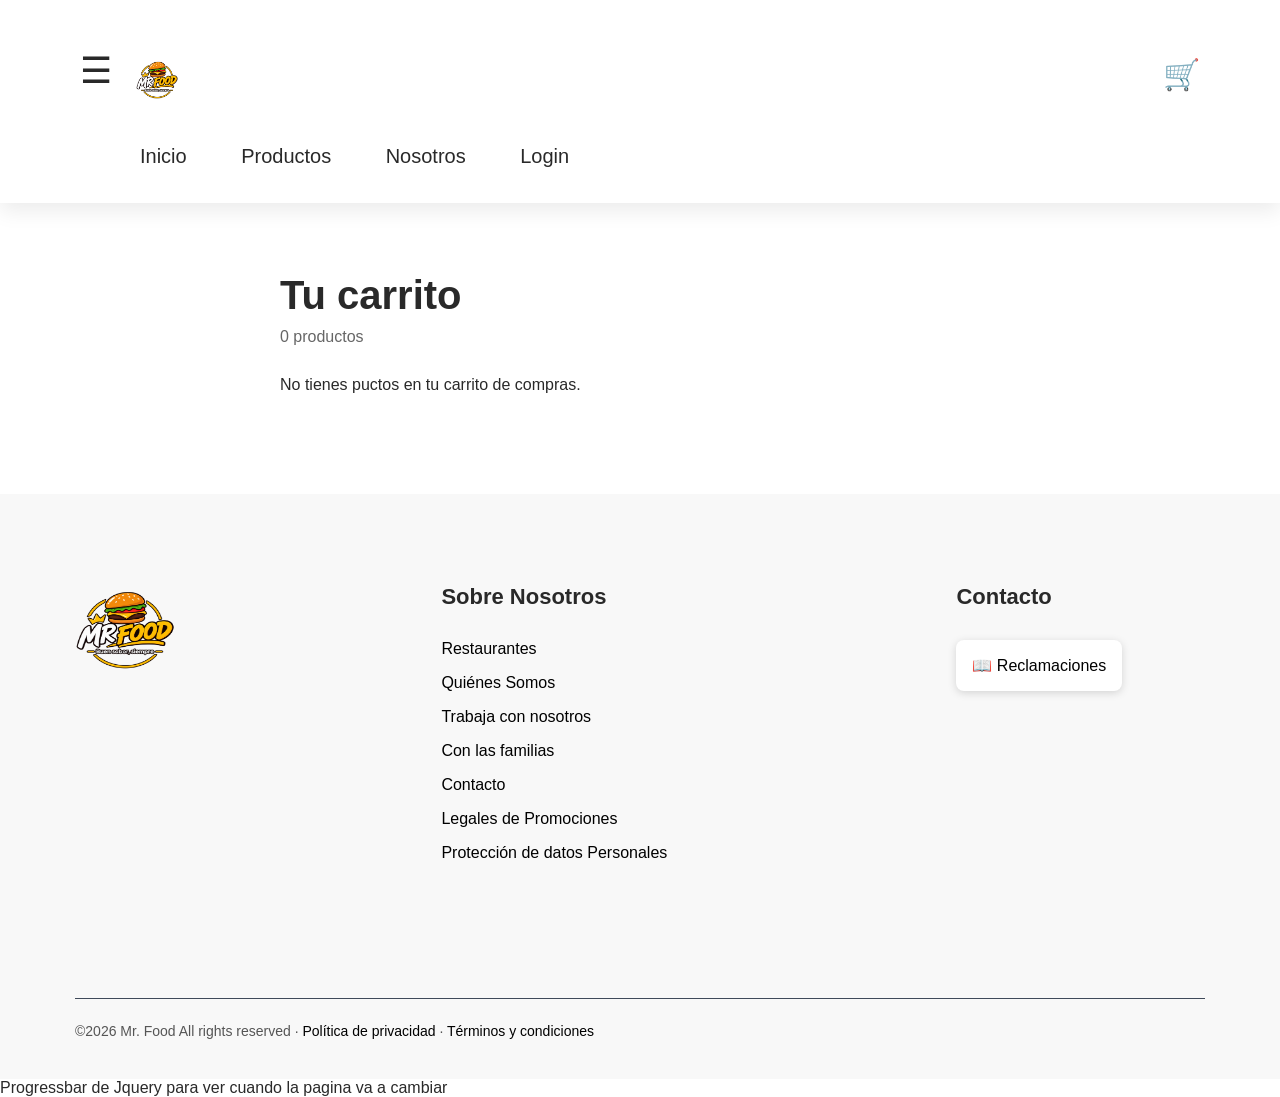
<file: html/carrito.html>
<!DOCTYPE html>
<html lang="es">
  <head>
    <meta charset="UTF-8" />
    <meta name="viewport" content="width=device-width, initial-scale=1" />
    <title>Tu carrito</title>
    <link rel="stylesheet" href="../css/carrito.css" />
    <link rel="stylesheet" href="../css/footer.css" />
  </head>
  <body>
    
    <header>
      <div class="fila-superior">
        <div>
          <span class="menu">☰</span>
          <a href="index.html"
            ><img src="../imgs/logo.png" class="logo" alt="Volver al inicio"
          /></a>
        </div>
        <div class="acciones">
          <a href="carrito.html" class="icono-carrito" aria-label="Ver carrito"
            >🛒</a
          >
        </div>
      </div>

      <nav>
        <a href="index.html">Inicio</a>
        <a href="productos.html">Productos</a>
        <a href="nosotros.html">Nosotros</a>
        <a href="login.html">Login</a>
      </nav>
    </header>

    
    
    <main id="main">
      
      <section class="lista" id="lista">
        
      </section>

      
      <aside class="resumen" id="resumen">
        
      </aside>
    </main>

    

    <footer>
      <div class="footer-columnas">
        <img src="../imgs/logo.png" class="logo-footer" alt="Logo" />

        <div class="columna">
          <h3>Sobre Nosotros</h3>
          <ul>
            <li><a href="#">Restaurantes</a></li>
            <li><a href="#">Quiénes Somos</a></li>
            <li><a href="#">Trabaja con nosotros</a></li>
            <li><a href="#">Con las familias</a></li>
            <li><a href="#">Contacto</a></li>
            <li><a href="#">Legales de Promociones</a></li>
            <li><a href="#">Protección de datos Personales</a></li>
          </ul>
        </div>

        <div class="columna">
          <h3>Contacto</h3>
          <a href="#" class="reclamaciones">📖 Reclamaciones</a>
        </div>
      </div>

      <p class="legal">
        ©2026 Mr. Food All rights reserved ·
        <a href="#">Política de privacidad</a> ·
        <a href="#">Términos y condiciones</a>
      </p>
    </footer>
    <script type="module" src="../js/carrito.js"></script>
    <script>
      $(function () {
        $("#progressbar").progressbar({
          value: 37,
        });
      });
    </script>
    <div id="progressbar"></div>
    <p>Progressbar de Jquery para ver cuando la pagina va a cambiar</p>
  </body>
</html>
</file>
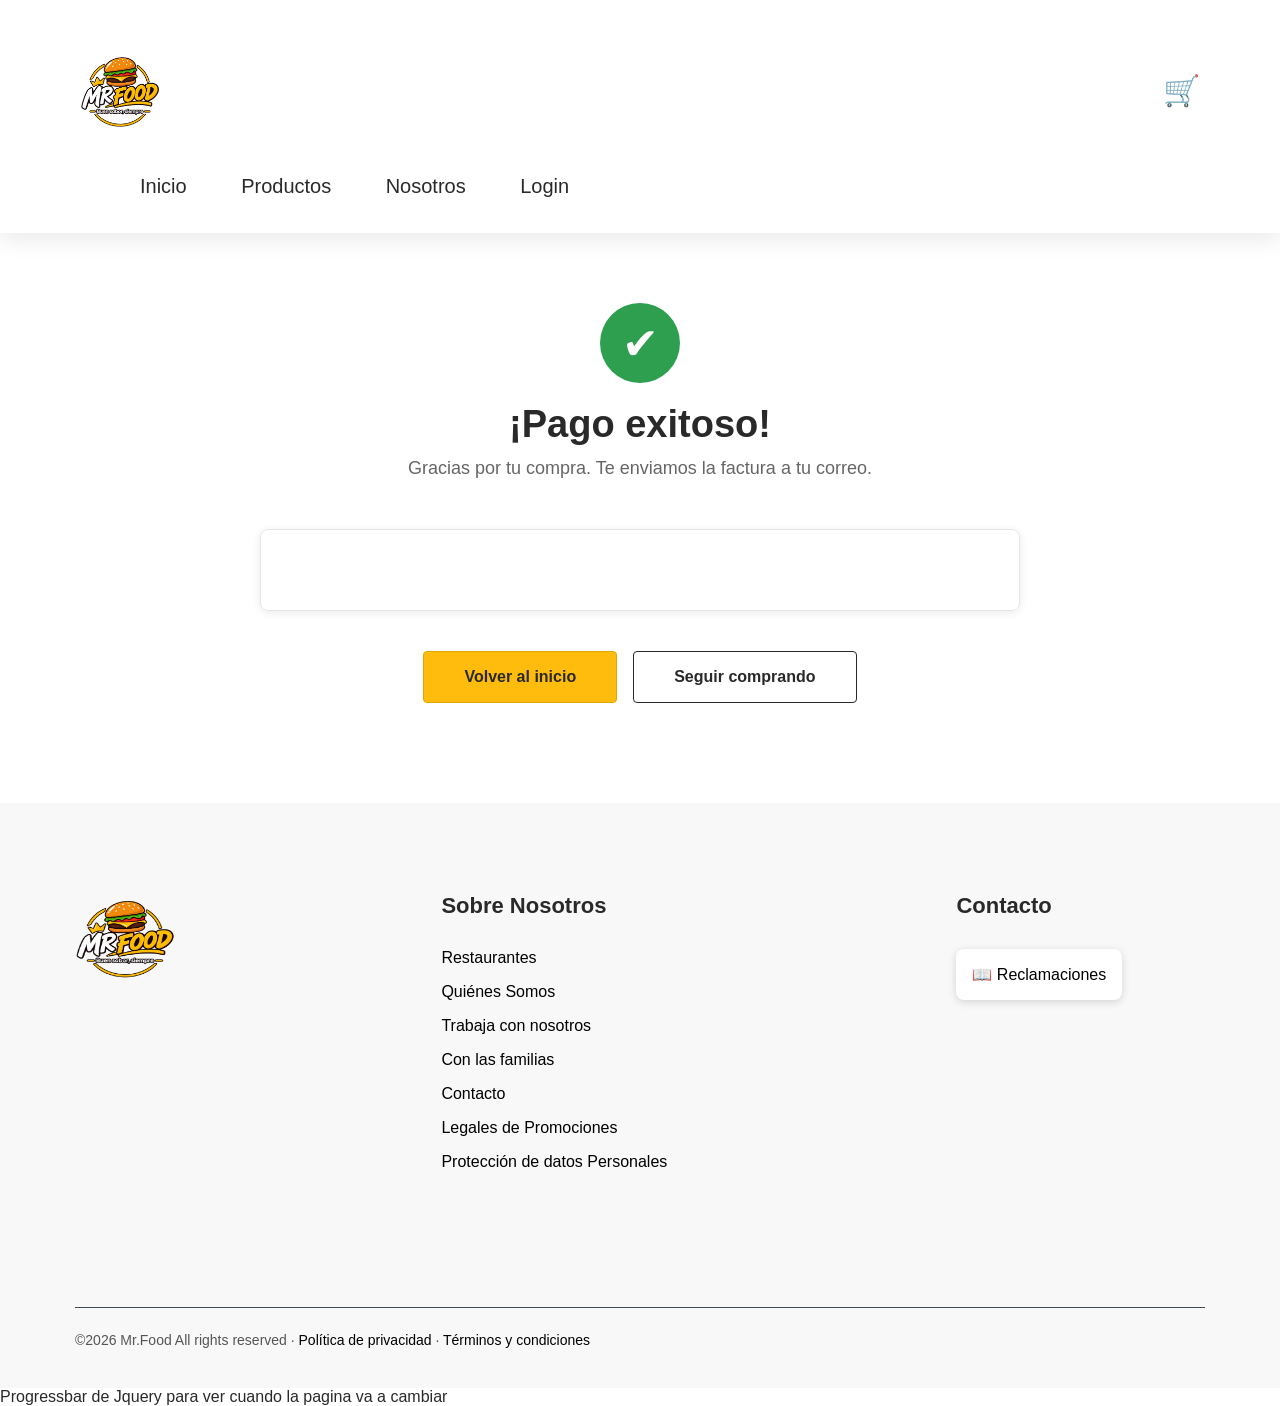
<file: html/factura.html>
<!DOCTYPE html>
<html lang="es">
  <head>
    <meta charset="UTF-8" />
    <meta name="viewport" content="width=device-width, initial-scale=1" />
    <title>Factura</title>
    <link rel="stylesheet" href="../css/factura.css" />
    <link rel="stylesheet" href="../css/footer.css" />
  </head>
  <body>
    
    <header>
      <div class="fila-superior">
        <div>
          <a href="index.html"
            ><img src="../imgs/logo.png" class="logo" alt="Volver al inicio"
          /></a>
        </div>
        <div class="acciones">
          <a href="carrito.html" class="icono-carrito" aria-label="Ver carrito"
            >🛒</a
          >
        </div>
      </div>

      <nav>
        <a href="index.html">Inicio</a>
        <a href="productos.html">Productos</a>
        <a href="nosotros.html">Nosotros</a>
        <a href="login.html">Login</a>
      </nav>
    </header>

    
    <main>
      
      <div class="exito">
        <div class="exito-icono">✔</div>
        <h1>¡Pago exitoso!</h1>
        <p>Gracias por tu compra. Te enviamos la factura a tu correo.</p>
      </div>

      
      <section class="factura" id="factura"></section>

      
      <div class="botones">
        <a href="index.html" class="boton-amarillo">Volver al inicio</a>
        <a href="productos.html" class="boton-borde">Seguir comprando</a>
      </div>
    </main>

    

    <footer>
      <div class="footer-columnas">
        <img src="../imgs/logo.png" class="logo-footer" alt="Logo" />

        <div class="columna">
          <h3>Sobre Nosotros</h3>
          <ul>
            <li><a href="#">Restaurantes</a></li>
            <li><a href="#">Quiénes Somos</a></li>
            <li><a href="#">Trabaja con nosotros</a></li>
            <li><a href="#">Con las familias</a></li>
            <li><a href="#">Contacto</a></li>
            <li><a href="#">Legales de Promociones</a></li>
            <li><a href="#">Protección de datos Personales</a></li>
          </ul>
        </div>

        <div class="columna">
          <h3>Contacto</h3>
          <a href="#" class="reclamaciones">📖 Reclamaciones</a>
        </div>
      </div>

      <p class="legal">
        ©2026 Mr.Food All rights reserved ·
        <a href="#">Política de privacidad</a> ·
        <a href="#">Términos y condiciones</a>
      </p>
    </footer>

    <script type="module" src="../js/factura.js"></script>
    <script>
      $(function () {
        $("#progressbar").progressbar({
          value: 37,
        });
      });
    </script>
    <div id="progressbar"></div>
    <p>Progressbar de Jquery para ver cuando la pagina va a cambiar</p>
  </body>
</html>
</file>
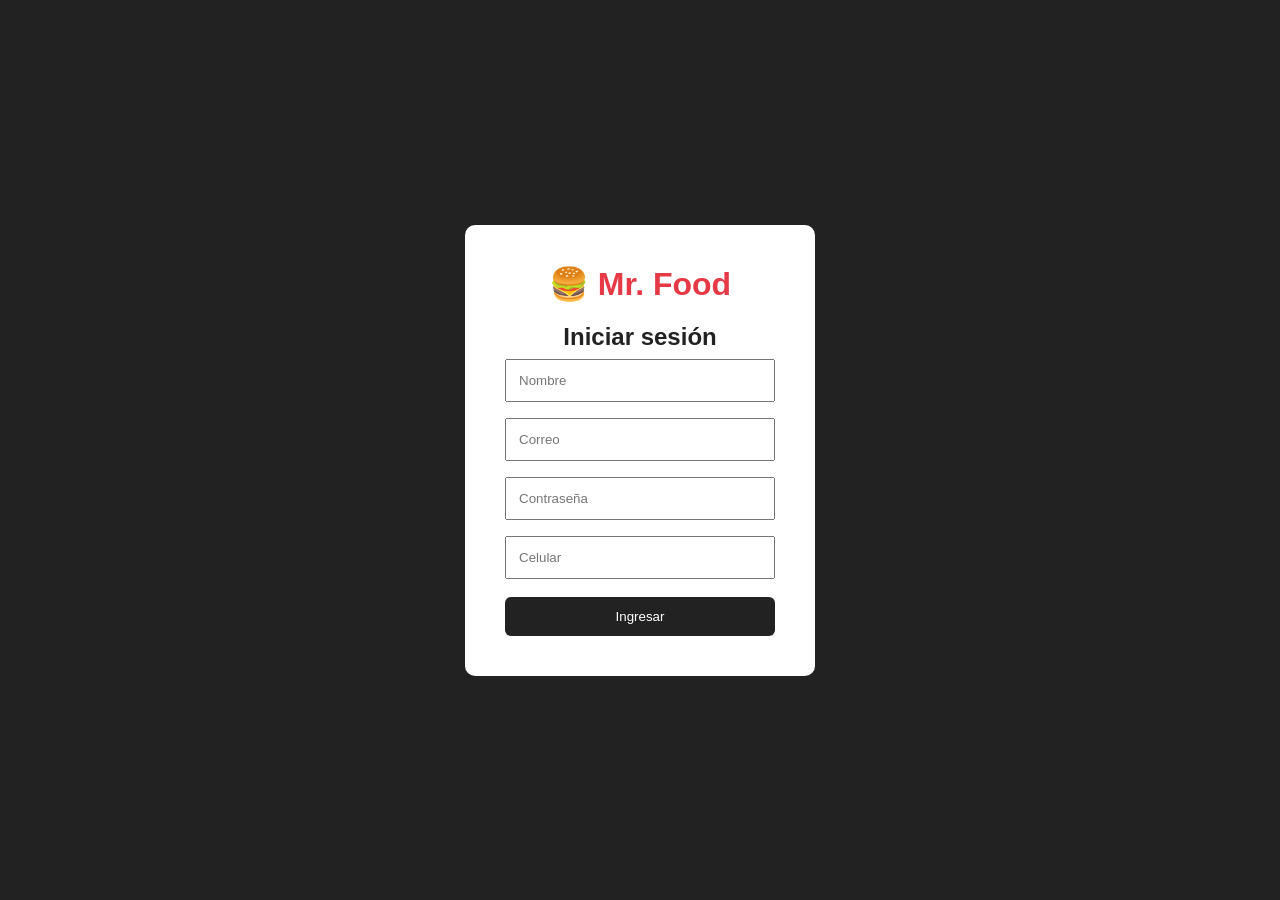
<file: html/login.html>
<!DOCTYPE html>
<html lang="es">

<head>
    <meta charset="UTF-8">
    <meta name="viewport" content="width=device-width, initial-scale=1.0">

    <title>FastFood - Iniciar sesión</title>

    <link rel="stylesheet" href="../css/estilos.css">
</head>

<body class="login-body">

    <div class="login-box">

        <h1>🍔 Mr. Food</h1>

        <h2>Iniciar sesión</h2>

        <form id="loginForm">

            <input
                type="text"
                id="nombre"
                placeholder="Nombre"
                required
            >

            <input
                type="email"
                id="correo"
                placeholder="Correo"
                required
            >

            <input
                type="password"
                id="password"
                placeholder="Contraseña"
                required
            >

            <input
                type="tel"
                id="celular"
                placeholder="Celular"
                required
            >

            <button type="submit">
                Ingresar
            </button>

        </form>

        <p id="mensaje"></p>

    </div>

    <script type="module" src="../js/login.js"></script>

</body>
</html>
</file>
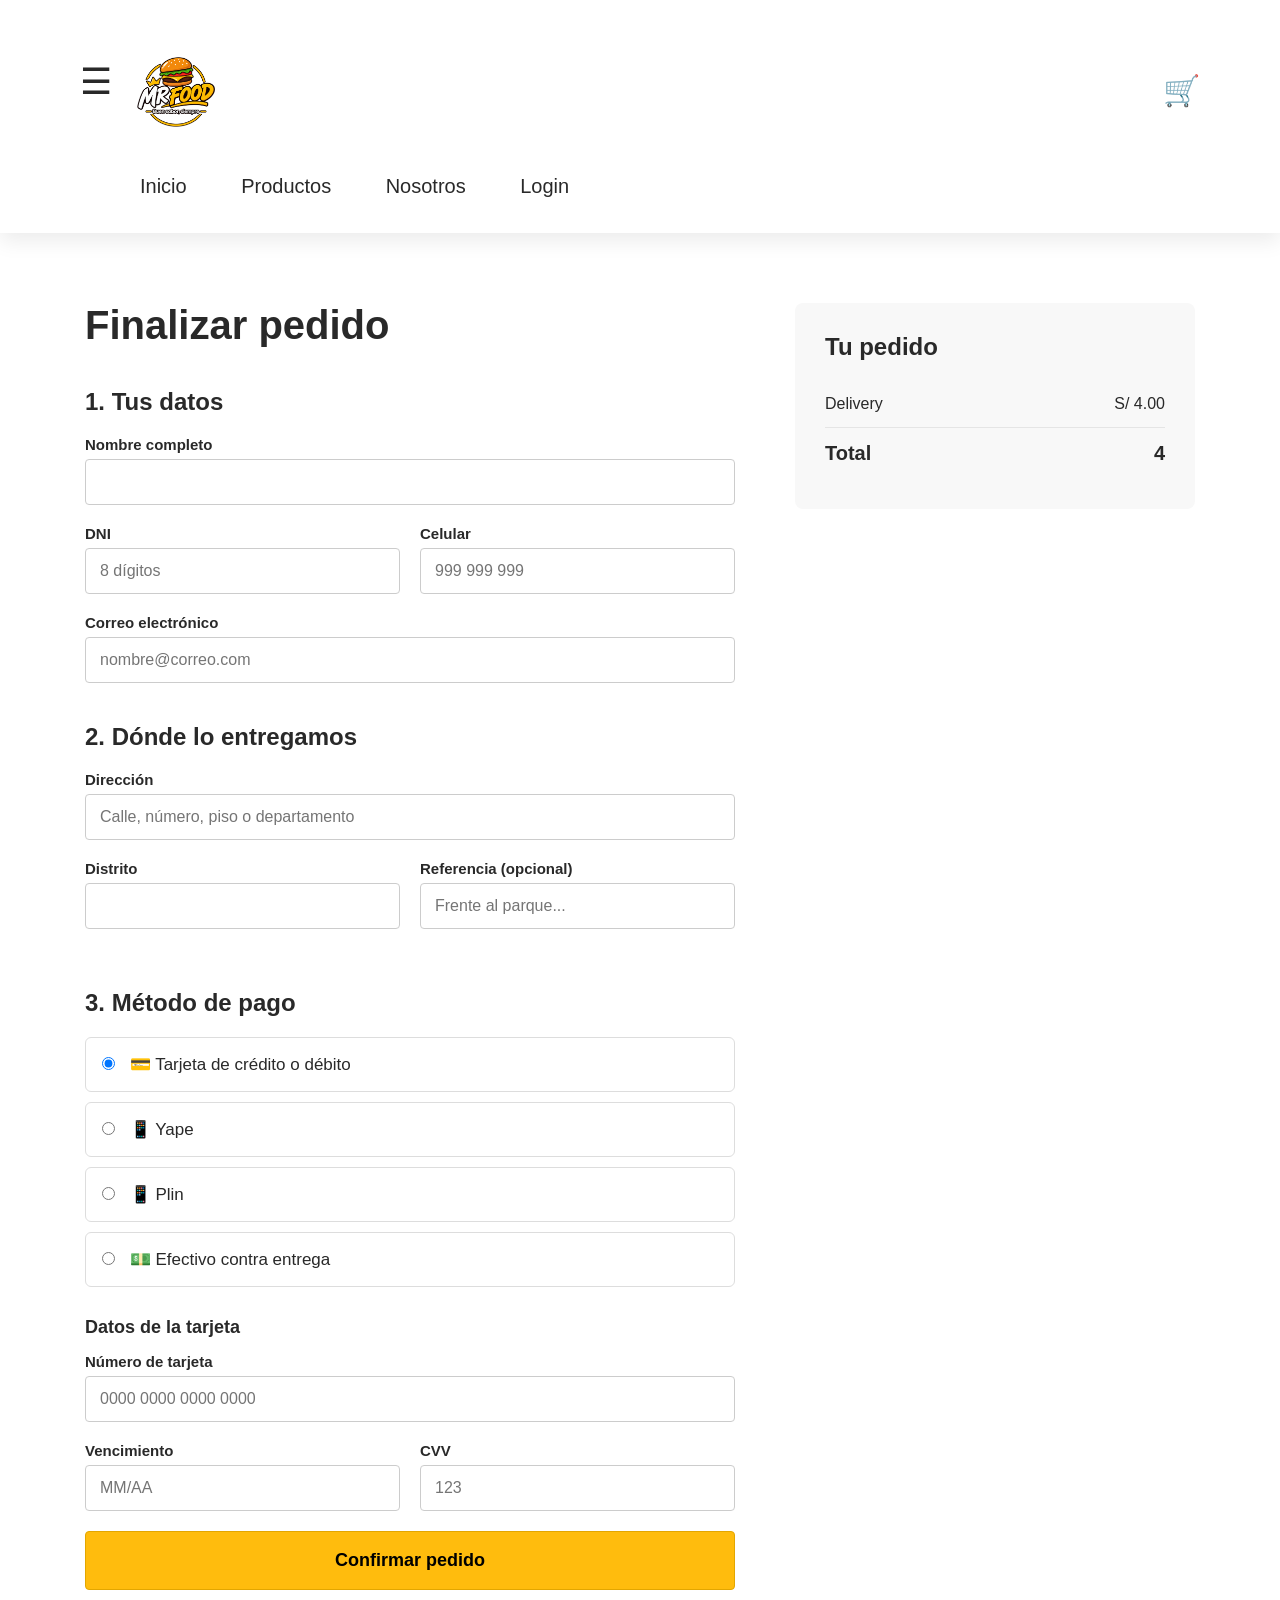
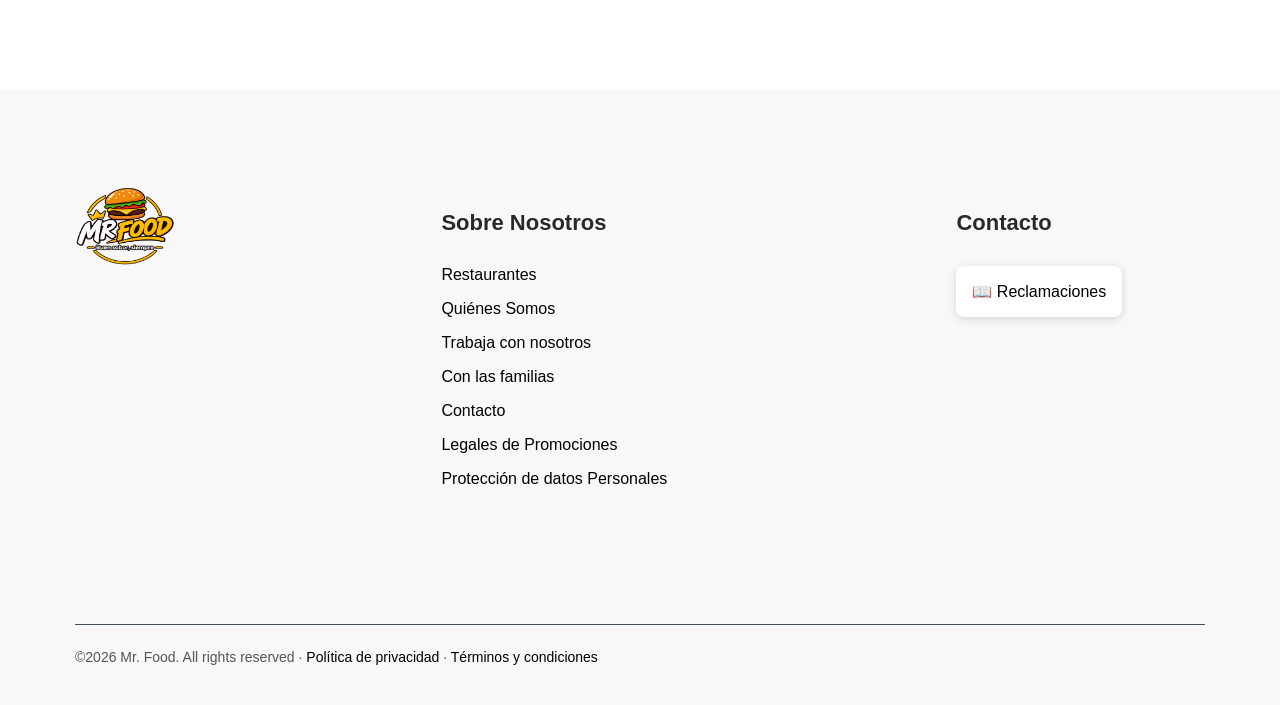
<file: html/pago.html>
<!DOCTYPE html>
<html lang="es">
  <head>
    <meta charset="UTF-8" />
    <meta name="viewport" content="width=device-width, initial-scale=1" />
    <title>Pago</title>
    <link rel="stylesheet" href="../css/pago.css" />
    <link rel="stylesheet" href="../css/footer.css" />
  </head>
  <body>
    <header>
      <div class="fila-superior">
        <div>
          <span class="menu">☰</span>
          <a href="index.html"
            ><img src="../imgs/logo.png" class="logo" alt="Volver al inicio"
          /></a>
        </div>
        <div class="acciones">
          <a href="carrito.html" class="icono-carrito" aria-label="Ver carrito"
            >🛒</a
          >
        </div>
      </div>

      <nav>
        <a href="index.html">Inicio</a>
        <a href="productos.html">Productos</a>
        <a href="nosotros.html">Nosotros</a>
        <a href="login.html">Login</a>
      </nav>
    </header>

    <main>
      <form class="formulario" action="#" method="post" id="formulario">
        <h1>Finalizar pedido</h1>

        <h2>1. Tus datos</h2>

        <div class="campo">
          <label for="nombre">Nombre completo</label>
          <input type="text" id="nombre" name="nombre" required />
        </div>

        <div class="fila">
          <div class="campo">
            <label for="dni">DNI</label>
            <input
              type="text"
              id="dni"
              name="dni"
              maxlength="8"
              pattern="[0-9]{8}"
              inputmode="numeric"
              placeholder="8 dígitos"
              required
            />
          </div>
          <div class="campo">
            <label for="celular">Celular</label>
            <input
              type="tel"
              id="celular"
              name="celular"
              placeholder="999 999 999"
              required
            />
          </div>
        </div>

        <div class="campo">
          <label for="correo">Correo electrónico</label>
          <input
            type="email"
            id="correo"
            name="correo"
            placeholder="nombre@correo.com"
            required
          />
        </div>

        <h2>2. Dónde lo entregamos</h2>

        <div class="campo">
          <label for="direccion">Dirección</label>
          <input
            type="text"
            id="direccion"
            name="direccion"
            placeholder="Calle, número, piso o departamento"
            required
          />
        </div>

        <div class="fila">
          <div class="campo">
            <label for="distrito">Distrito</label>
            <input type="text" id="distrito" name="distrito" required />
          </div>
          <div class="campo">
            <label for="referencia">Referencia (opcional)</label>
            <input
              type="text"
              id="referencia"
              name="referencia"
              placeholder="Frente al parque..."
            />
          </div>
        </div>

        <h2>3. Método de pago</h2>

        <label class="metodo">
          <input
            type="radio"
            name="pago"
            id="radio-tarjeta"
            value="tarjeta"
            checked
          />
          💳 Tarjeta de crédito o débito
        </label>
        <label class="metodo">
          <input type="radio" name="pago" id="radio-yape" value="yape" /> 📱
          Yape
        </label>
        <label class="metodo">
          <input type="radio" name="pago" id="radio-plin" value="plin" /> 📱
          Plin
        </label>
        <label class="metodo">
          <input
            type="radio"
            name="pago"
            id="radio-efectivo"
            value="efectivo"
          />
          💵 Efectivo contra entrega
        </label>

        <div id="pago-tarjeta" class="metodo-detalle">
          <h3>Datos de la tarjeta</h3>

          <div class="campo">
            <label for="tarjeta">Número de tarjeta</label>
            <input
              type="text"
              id="tarjeta"
              inputmode="numeric"
              maxlength="19"
              placeholder="0000 0000 0000 0000"
            />
          </div>

          <div class="fila">
            <div class="campo">
              <label for="vence">Vencimiento</label>
              <input type="text" id="vence" maxlength="5" placeholder="MM/AA" />
            </div>
            <div class="campo">
              <label for="cvv">CVV</label>
              <input
                type="text"
                id="cvv"
                inputmode="numeric"
                maxlength="4"
                placeholder="123"
              />
            </div>
          </div>
        </div>

        <div id="pago-billetera" class="metodo-detalle" hidden>
          <h3>Paga con Yape o Plin</h3>
          <div class="campo">
            <label for="celular-billetera">Número de celular</label>
            <input
              type="tel"
              id="celular-billetera"
              placeholder="999 999 999"
            />
          </div>
          <div class="campo">
            <label for="celular-codigo">Codigo de aprobacion</label>
            <input
              type="text"
              id="celular-codigo"
              placeholder="123456"
              minlength="6"
              maxlength="6"
              pattern="[0-9]{6}"
              required
            />
          </div>
          <p class="aviso">
            Al confirmar, te llegará la solicitud de pago a tu app.
          </p>
        </div>

        <button type="submit" class="boton-confirmar">Confirmar pedido</button>
      </form>

      <aside class="resumen" id="resumen"></aside>
    </main>

    <footer>
      <div class="footer-columnas">
        <img src="../imgs/logo.png" class="logo-footer" alt="Logo" />

        <div class="columna">
          <h3>Sobre Nosotros</h3>
          <ul>
            <li><a href="#">Restaurantes</a></li>
            <li><a href="#">Quiénes Somos</a></li>
            <li><a href="#">Trabaja con nosotros</a></li>
            <li><a href="#">Con las familias</a></li>
            <li><a href="#">Contacto</a></li>
            <li><a href="#">Legales de Promociones</a></li>
            <li><a href="#">Protección de datos Personales</a></li>
          </ul>
        </div>

        <div class="columna">
          <h3>Contacto</h3>
          <a href="#" class="reclamaciones">📖 Reclamaciones</a>
        </div>
      </div>

      <p class="legal">
        ©2026 Mr. Food. All rights reserved ·
        <a href="#">Política de privacidad</a> ·
        <a href="#">Términos y condiciones</a>
      </p>
    </footer>

    <script type="module" src="../js/form.js"></script>
  </body>
</html>
</file>
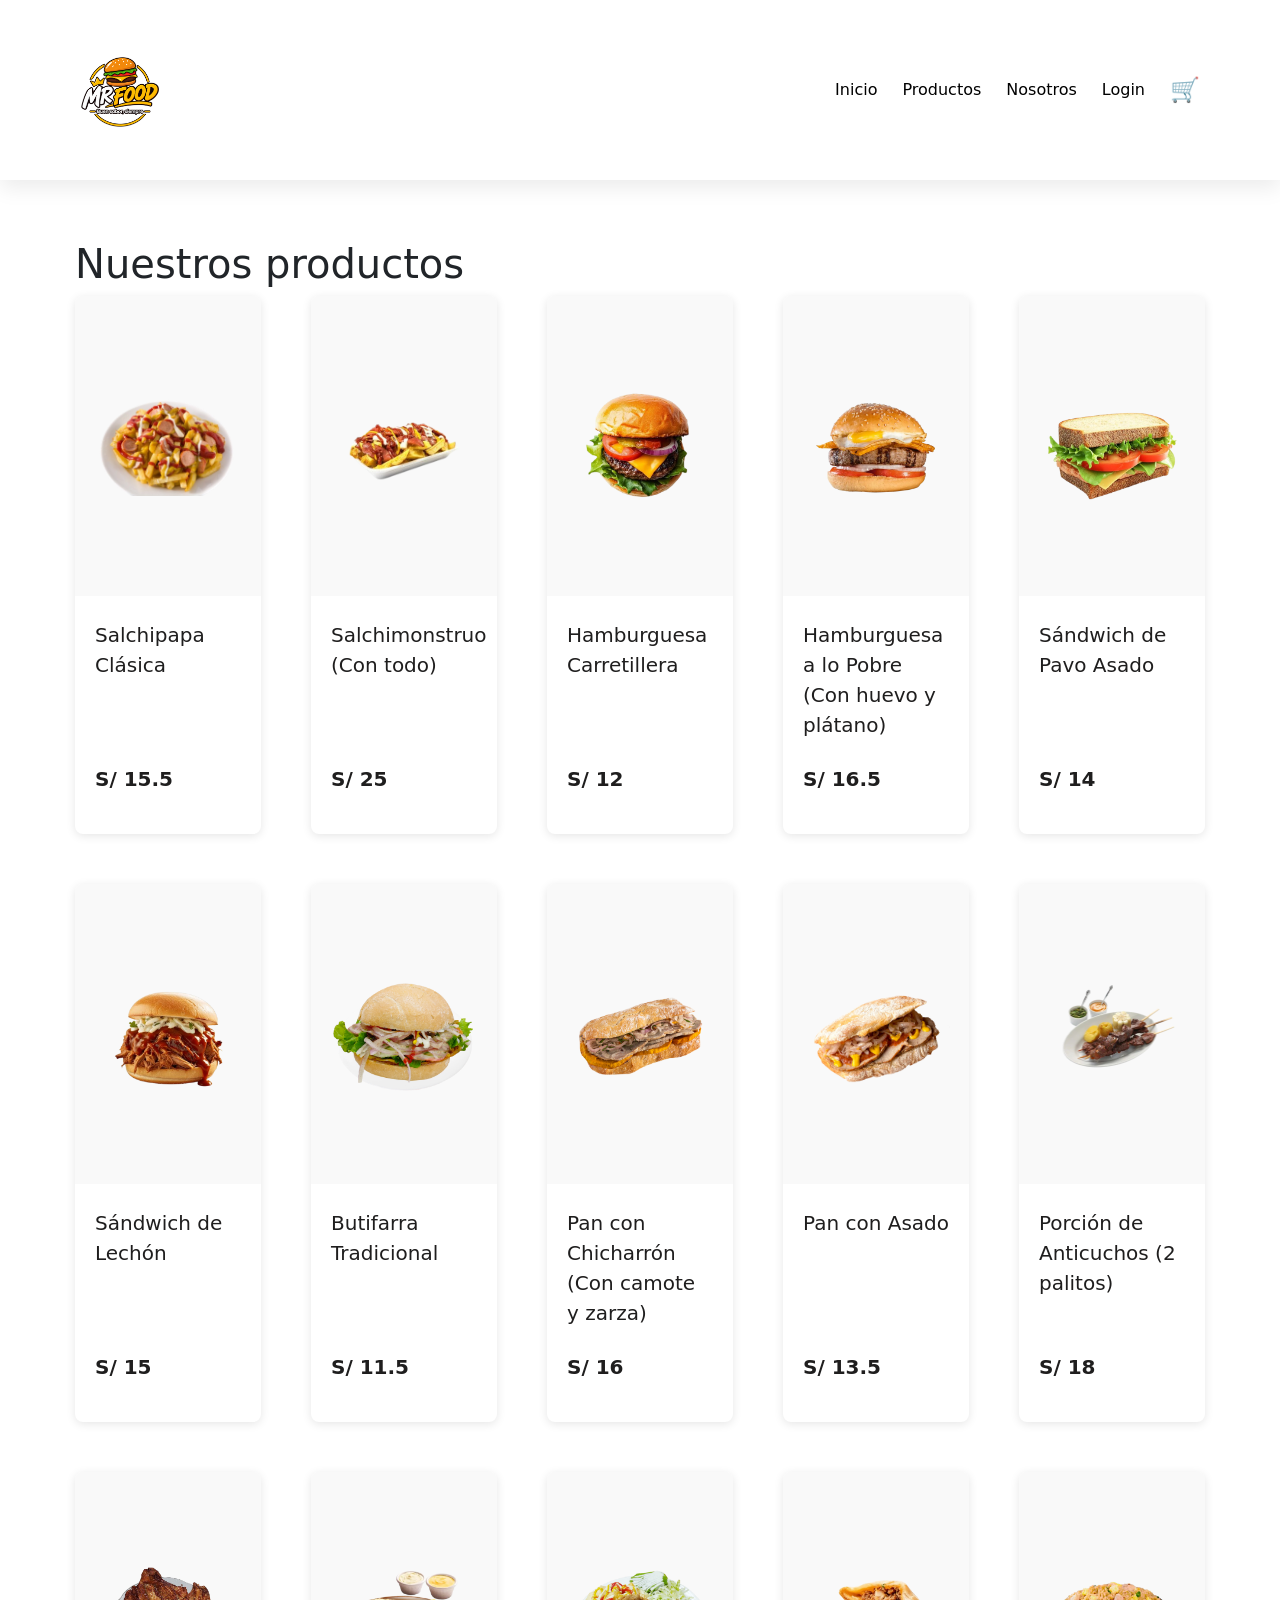
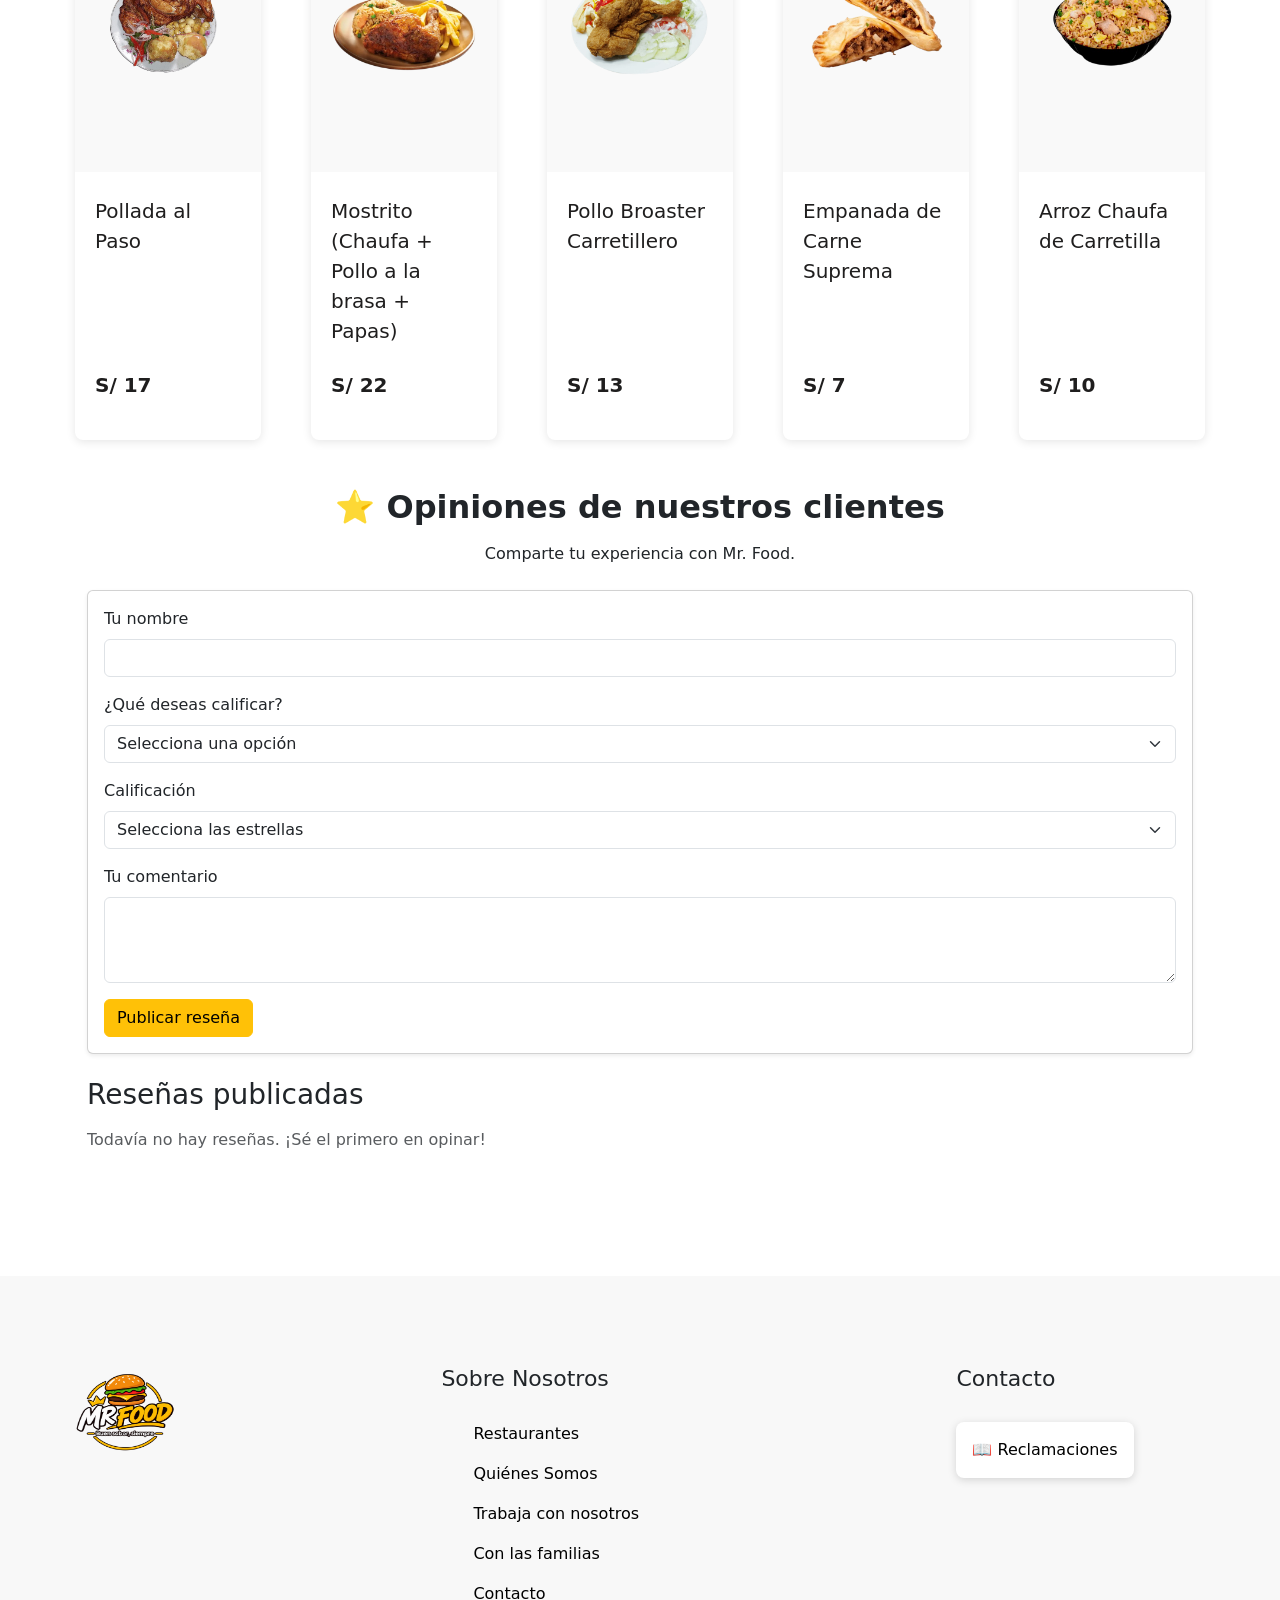
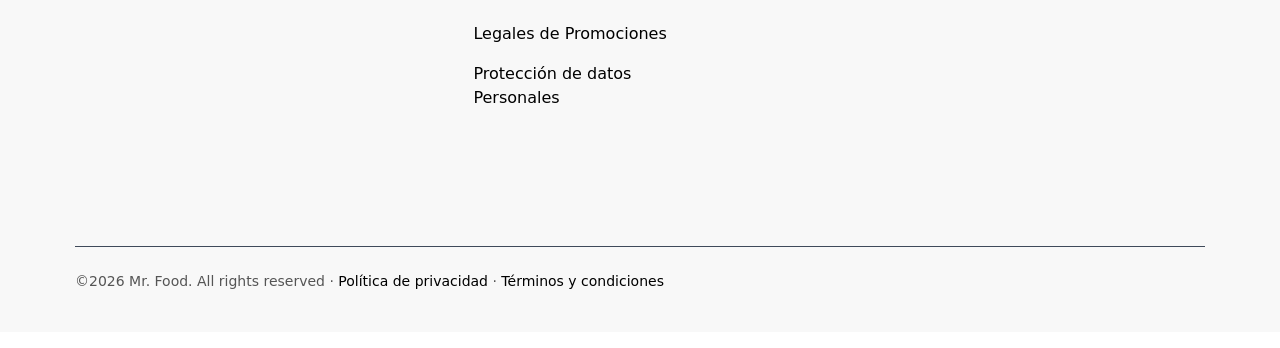
<file: html/productos.html>
<!DOCTYPE html>
<html lang="es">
  <head>
    <meta charset="UTF-8" />
    <meta name="viewport" content="width=device-width, initial-scale=1" />
    <title>Nuestros productos</title>
    <link rel="stylesheet" href="../css/menu.css" />
    <link rel="stylesheet" href="../css/footer.css" />
    <link
      href="https://cdn.jsdelivr.net/npm/bootstrap@5.3.3/dist/css/bootstrap.min.css"
      rel="stylesheet"
    />
  </head>
  <body>
    <header>
      <div class="fila-superior">
        <div>
          <img src="../imgs/logo.png" class="logo" alt="Logo" />
        </div>
      </div>

      <nav>
        <a href="index.html">Inicio</a>
        <a href="productos.html">Productos</a>
        <a href="nosotros.html">Nosotros</a>
        <a href="login.html">Login</a>
        <a href="carrito.html" class="icono-carrito" aria-label="Ver carrito"
          >🛒</a
        >
      </nav>
    </header>

    <main>
      <h1>Nuestros productos</h1>

      <div class="productos" id="productosTodos"></div>

      <section id="resenas" class="container py-5">
        <h2 class="text-center fw-bold mb-3">
          ⭐ Opiniones de nuestros clientes
        </h2>

        <p class="text-center mb-4">Comparte tu experiencia con Mr. Food.</p>

        <div class="card shadow-sm mb-4">
          <div class="card-body">
            <form id="formResena">
              <div class="mb-3">
                <label for="nombreResena" class="form-label"> Tu nombre </label>
                <input
                  type="text"
                  id="nombreResena"
                  class="form-control"
                  maxlength="60"
                  required
                />
              </div>

              <div class="mb-3">
                <label for="productoResena" class="form-label">
                  ¿Qué deseas calificar?
                </label>
                <select id="productoResena" class="form-select" required>
                  <option value="">Selecciona una opción</option>
                  <option value="Experiencia general">
                    Experiencia general
                  </option>
                  <option value="Hamburguesas">Hamburguesas</option>
                  <option value="Pollo">Pollo</option>
                  <option value="Salchipapas">Salchipapas</option>
                  <option value="Bebidas">Bebidas</option>
                </select>
              </div>

              <div class="mb-3">
                <label for="calificacionResena" class="form-label">
                  Calificación
                </label>
                <select id="calificacionResena" class="form-select" required>
                  <option value="">Selecciona las estrellas</option>
                  <option value="5">★★★★★ - Excelente</option>
                  <option value="4">★★★★ - Muy bueno</option>
                  <option value="3">★★★ - Bueno</option>
                  <option value="2">★★ - Regular</option>
                  <option value="1">★ - Malo</option>
                </select>
              </div>

              <div class="mb-3">
                <label for="comentarioResena" class="form-label">
                  Tu comentario
                </label>
                <textarea
                  id="comentarioResena"
                  class="form-control"
                  rows="3"
                  maxlength="500"
                  required
                ></textarea>
              </div>

              <button type="submit" class="btn btn-warning">
                Publicar reseña
              </button>
            </form>
          </div>
        </div>

        <h3 class="mb-3">Reseñas publicadas</h3>
        <div id="listaResenas"></div>
      </section>
    </main>

    <footer>
      <div class="footer-columnas">
        <img src="../imgs/logo.png" class="logo-footer" alt="Logo" />

        <div class="columna">
          <h3>Sobre Nosotros</h3>
          <ul>
            <li><a href="#">Restaurantes</a></li>
            <li><a href="#">Quiénes Somos</a></li>
            <li><a href="#">Trabaja con nosotros</a></li>
            <li><a href="#">Con las familias</a></li>
            <li><a href="#">Contacto</a></li>
            <li><a href="#">Legales de Promociones</a></li>
            <li><a href="#">Protección de datos Personales</a></li>
          </ul>
        </div>

        <div class="columna">
          <h3>Contacto</h3>
          <a href="#" class="reclamaciones">📖 Reclamaciones</a>
        </div>
      </div>

      <p class="legal">
        ©2026 Mr. Food. All rights reserved ·
        <a href="#">Política de privacidad</a> ·
        <a href="#">Términos y condiciones</a>
      </p>
    </footer>
    <script type="module" src="../js/loadProducts.js"></script>

    <script src="https://code.jquery.com/jquery-3.7.1.min.js"></script>

    <script src="https://cdn.jsdelivr.net/npm/bootstrap@5.3.3/dist/js/bootstrap.bundle.min.js"></script>

    <script src="../js/resenas.js"></script>

    <script type="module" src="../js/loadProducts.js"></script>

    <script src="https://code.jquery.com/jquery-3.7.1.min.js"></script>
    <script src="https://cdn.jsdelivr.net/npm/bootstrap@5.3.3/dist/js/bootstrap.bundle.min.js"></script>
  </body>
</html>
</file>
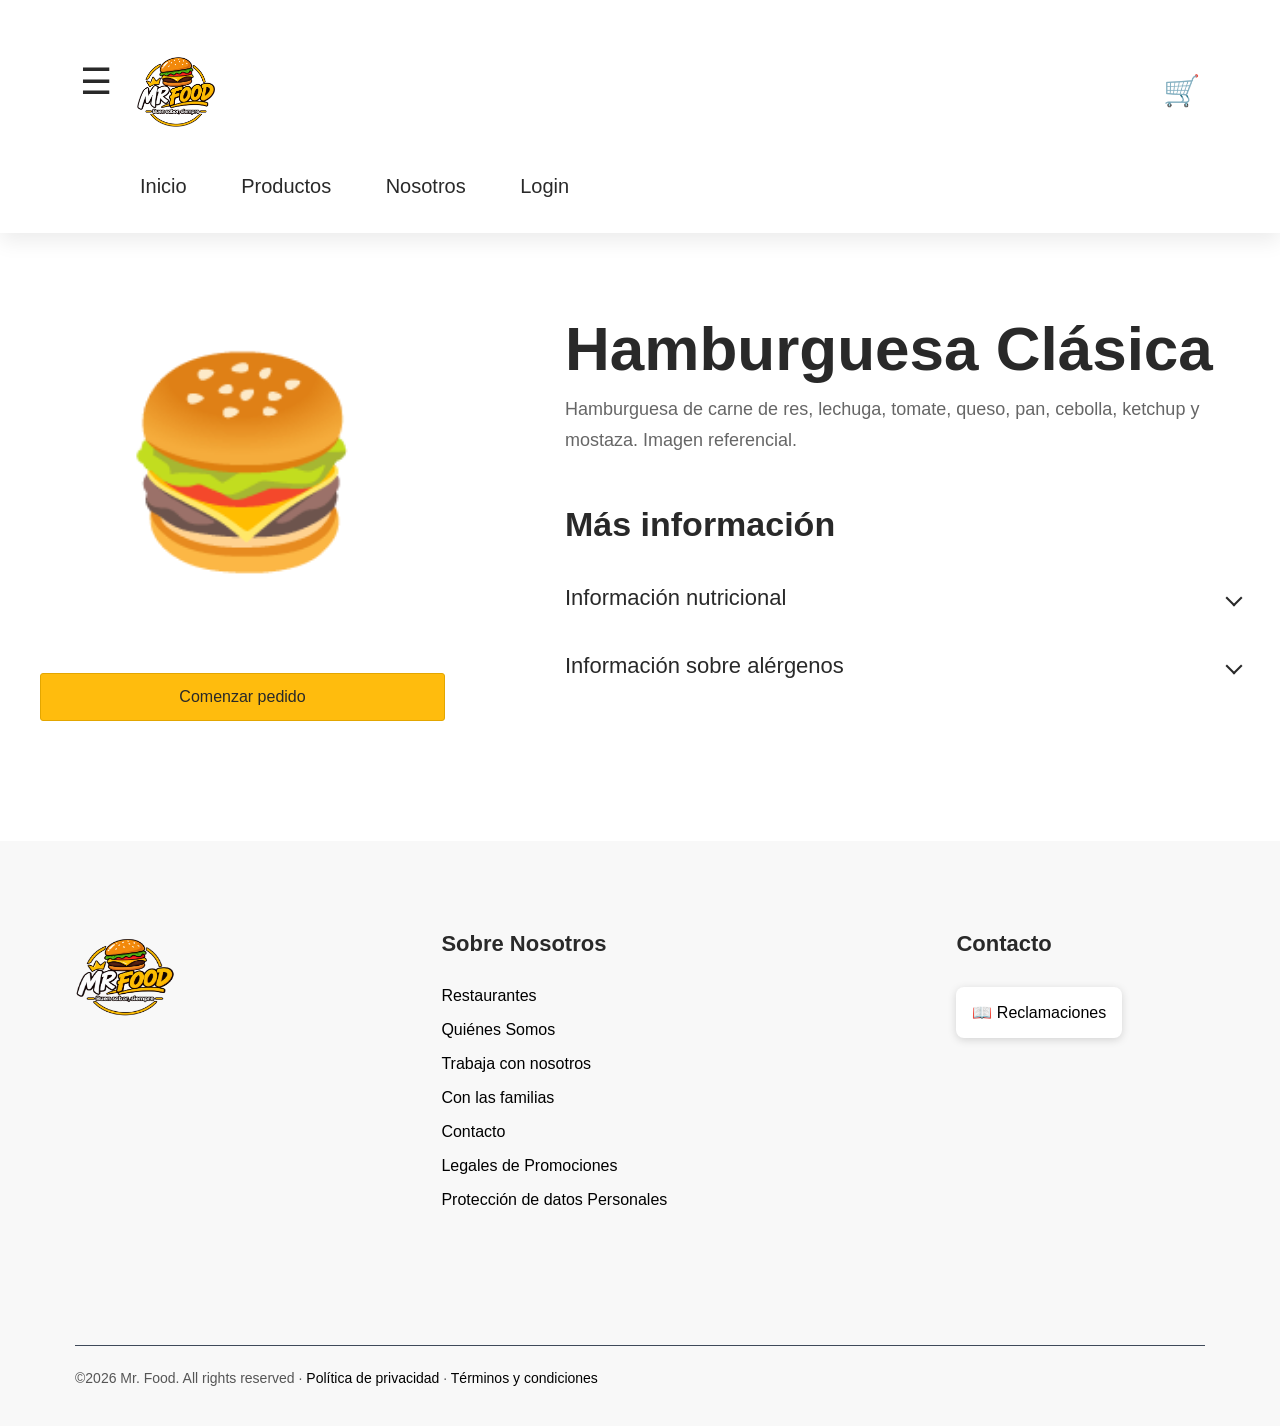
<file: html/seleccion.html>
<!DOCTYPE html>
<html lang="es">
<head>
  <meta charset="UTF-8">
  <meta name="viewport" content="width=device-width, initial-scale=1">
  <title>Hamburguesa Clásica</title>
  <link rel="stylesheet" href="../css/producto.css">
  <link rel="stylesheet" href="../css/footer.css">
</head>
<body>

  
  <header>
    <div class="fila-superior">
      <div>
        <span class="menu">☰</span>
        <a href="index.html"><img src="../imgs/logo.png" class="logo" alt="Volver al inicio"></a>
      </div>
      <div class="acciones">
        <a href="carrito.html" class="icono-carrito" aria-label="Ver carrito">🛒</a>
      </div>
    </div>

    <nav>
        <a href="index.html">Inicio</a>
        <a href="productos.html">Productos</a>
        <a href="nosotros.html">Nosotros</a>
        <a href="login.html">Login</a>
    </nav>
  </header>


  
  <main id="producto_info">

    
    <div class="izquierda" id="producto">
        
        <div class="foto">🍔</div>
        <a href="pago.html" class="boton-pedido">Comenzar pedido</a>
    </div>

    
    <div class="derecha">
      <h1>Hamburguesa Clásica</h1>
      <p class="descripcion">
        Hamburguesa de carne de res, lechuga, tomate, queso, pan, cebolla,
        ketchup y mostaza. Imagen referencial.
      </p>

      <h2>Más información</h2>

      
      <details>
        <summary>Información nutricional</summary>
        <p>Aquí va la información nutricional de tu producto (calorías, grasas, proteínas...).</p>
      </details>

      <details>
        <summary>Información sobre alérgenos</summary>
        <p>Aquí van los alérgenos de tu producto (gluten, lácteos, huevo...).</p>
      </details>
    </div>

  </main>


  <footer>
    <div class="footer-columnas">

      <img src="../imgs/logo.png"  class="logo-footer" alt="Logo">

      <div class="columna">
        <h3>Sobre Nosotros</h3>
        <ul>
          <li><a href="#">Restaurantes</a></li>
          <li><a href="#">Quiénes Somos</a></li>
          <li><a href="#">Trabaja con nosotros</a></li>
          <li><a href="#">Con las familias</a></li>
          <li><a href="#">Contacto</a></li>
          <li><a href="#">Legales de Promociones</a></li>
          <li><a href="#">Protección de datos Personales</a></li>
        </ul>
      </div>

      <div class="columna">
        <h3>Contacto</h3>
        <a href="#" class="reclamaciones">📖 Reclamaciones</a>
      </div>

    </div>

    <p class="legal">
      ©2026 Mr. Food. All rights reserved ·
      <a href="#">Política de privacidad</a> ·
      <a href="#">Términos y condiciones</a>
    </p>
  </footer>
  <script type="module" src="../js/cargar_producto.js"></script>

</body>
</html>
</file>
<file: css/carrito.css>
* {
  margin: 0;
  padding: 0;
  box-sizing: border-box;
}

body {
  font-family: Arial, sans-serif;
  color: #292929;
  background: white;
}

a {
  color: inherit;
  text-decoration: none;
}


                                                             
                                                 
                                                                
header {
  padding: 50px 80px 35px 80px;
  background: white;
  box-shadow: 0 8px 20px rgba(0, 0, 0, 0.08);
}

.fila-superior {
  display: flex;
  justify-content: space-between;
  align-items: center;
}

.menu {
  font-size: 36px;
  margin-right: 20px;
}

.logo {
  height: 42px;
  vertical-align: middle;
}

.boton-entrar {
  background: #FFBC0D;
  border: 1px solid #E3A600;
  border-radius: 3px;
  padding: 14px 70px;
}

                                                            
.acciones {
  display: flex;
  align-items: center;
  gap: 25px;
}

.icono-carrito {
  font-size: 30px;
}

nav {
  margin-top: 45px;
  margin-left: 60px;
}

nav a {
  font-size: 20px;
  margin-right: 50px;
}


                                                             
                                                              
                                                                
main {
  display: flex;
  justify-content: center;
  align-items: flex-start;                                          
  gap: 60px;
  padding: 70px 40px 100px 40px;
}

.lista {
  width: 720px;
}

.lista h1 {
  font-size: 40px;
  margin-bottom: 10px;
}

.cantidad-total {
  color: #666;
  margin-bottom: 30px;
}


                                                             
                               
                                                                

                                                              
                                                            
.item {
  display: flex;
  align-items: center;
  gap: 20px;
  padding: 20px 0;
  border-bottom: 1px solid #E5E5E5;
}

                                                                  
.item-foto {
  display: flex;
  justify-content: center;
  align-items: center;
  flex-shrink: 0;
  width: 100px;
  height: 100px;
  background: #F9F9F9;
  border-radius: 8px;
  font-size: 50px;
}

                                               
                                                                    
.item-info {
  flex: 1;
}

.item-nombre {
  font-size: 19px;
  font-weight: bold;
  margin-bottom: 6px;
}

.item-precio {
  color: #666;
  margin-bottom: 10px;
}

.eliminar {
  font-size: 14px;
  color: #666;
  text-decoration: underline;
}

.eliminar:hover {
  color: #D9251C;
}

.item-cantidad {
  width: 70px;
  padding: 10px;
  border: 1px solid #ccc;
  border-radius: 4px;
  font-size: 16px;
  text-align: center;
}

.item-cantidad:focus {
  outline: 2px solid #FFBC0D;
  border-color: #FFBC0D;
}

.item-subtotal {
  width: 90px;
  text-align: right;
  font-size: 18px;
  font-weight: bold;
}


                                                             
             
                                                                
.resumen {
  width: 380px;
  padding: 30px;
  background: #F8F8F8;
  border-radius: 8px;
}

.resumen h2 {
  font-size: 24px;
  margin-bottom: 20px;
}

.linea {
  display: flex;
  justify-content: space-between;
  padding: 12px 0;
  border-bottom: 1px solid #E5E5E5;
}

.total {
  border-bottom: none;
  font-size: 20px;
  font-weight: bold;
}

                                                                 
.boton-pagar {
  display: block;
  margin-top: 20px;
  padding: 18px;
  background: #FFBC0D;
  border: 1px solid #E3A600;
  border-radius: 4px;
  font-size: 18px;
  font-weight: bold;
  text-align: center;
}

.boton-pagar:hover {
  background: #ffc933;
}

.seguir {
  display: block;
  margin-top: 20px;
  text-align: center;
  color: #666;
}

.seguir:hover {
  text-decoration: underline;
}


                                                             
                        
                                                                
@media (max-width: 800px) {

  header {
    padding: 20px;
  }

  .boton-entrar {
    padding: 12px 30px;
  }

  .acciones {
    gap: 14px;
  }

  .icono-carrito {
    font-size: 26px;
  }

  nav {
    margin-top: 25px;
    margin-left: 0;
  }

  nav a {
    font-size: 16px;
    margin-right: 20px;
  }

                                    
  main {
    flex-direction: column;
    align-items: stretch;
    gap: 40px;
    padding: 40px 20px;
  }

  .lista,
  .resumen {
    width: 100%;
  }

  .lista h1 {
    font-size: 30px;
  }

                                                                
  .item {
    flex-wrap: wrap;
    gap: 14px;
  }

  .item-foto {
    width: 70px;
    height: 70px;
    font-size: 36px;
  }

  .item-info {
    flex: 1 1 150px;
  }

                                                                
  .item-subtotal {
    width: 100%;
  }
}
</file>
<file: css/footer.css>
footer {
  background: #F8F8F8;
  padding: 90px 75px 0 75px;
}

footer a {
  text-decoration: none;
  color: #000;
}

footer ul {
    list-style-type: none !important;
}

footer a:hover {
  text-decoration: underline;
  color: blue;
}


                                               
.footer-columnas {
  display: flex;
  justify-content: space-between;
}

.logo-footer {
  height: 88px;
  width: 100px;
}

.columna {
  width: 22%;
}

.columna h3 {
  font-size: 22px;
  margin-bottom: 30px;
}

.columna li {
  margin-bottom: 16px;
}

.columna p {
  margin-top: 30px;
  margin-bottom: 10px;
  line-height: 1.3;
}

.reclamaciones {
  display: inline-block;
  background: white;
  padding: 16px;
  border-radius: 8px;
  box-shadow: 0 2px 8px rgba(0, 0, 0, 0.15);
}

.boton-negro {
  display: inline-block;
  background: black;
  color: white;
  padding: 8px 14px;
  border-radius: 5px;
  font-size: 14px;
  margin-right: 6px;
}

                                                      
.legal {
  margin-top: 120px;
  padding: 24px 0 40px 0;
  border-top: 1px solid #3F4A5A;
  font-size: 14px;
  color: #555;
}

@media (max-width: 768px) {

  footer {
    padding: 40px 24px 0 24px;                                                        
  }

  .footer-columnas {
    flex-direction: column;                                                      
    gap: 32px;
  }

  .columna {
    width: 100%;                                                                        
  }

  .legal {
    margin-top: 40px;                                                                     
  }
}
</file>
<file: css/factura.css>
* {
  margin: 0;
  padding: 0;
  box-sizing: border-box;
}

body {
  font-family: Arial, sans-serif;
  color: #292929;
  background: white;
}

a {
  color: inherit;
  text-decoration: none;
}


                                                            
.acciones {
  display: flex;
  align-items: center;
  gap: 25px;
}

.icono-carrito {
  font-size: 30px;
}

                                                             
                                               
                                                                
header {
  padding: 50px 80px 35px 80px;
  background: white;
  box-shadow: 0 8px 20px rgba(0, 0, 0, 0.08);
}

.fila-superior {
  display: flex;
  justify-content: space-between;
  align-items: center;
}

.menu {
  font-size: 36px;
  margin-right: 20px;
}

.logo {
  height: 80px;
  vertical-align: middle;
}

.boton-entrar {
  background: #FFBC0D;
  border: 1px solid #E3A600;
  border-radius: 3px;
  padding: 14px 70px;
}

nav {
  margin-top: 45px;
  margin-left: 60px;
}

nav a {
  font-size: 20px;
  margin-right: 50px;
}


                                                             
                         
                                                                

                                                                       
                                                                   
                                         
main {
  max-width: 800px;
  margin: 0 auto;
  padding: 70px 20px 100px 20px;
}


                                                             
                      
                                                                
.exito {
  text-align: center;
  margin-bottom: 50px;
}

                                                       
.exito-icono {
  display: flex;
  justify-content: center;
  align-items: center;
  width: 80px;
  height: 80px;
  margin: 0 auto 20px auto;
  border-radius: 50%;
  background: #2E9E4F;
  color: white;
  font-size: 44px;
}

.exito h1 {
  font-size: 38px;
  margin-bottom: 12px;
}

.exito p {
  color: #666;
  font-size: 18px;
}


                                                             
                
                                                                
.factura {
  padding: 40px;
  border: 1px solid #E5E5E5;
  border-radius: 8px;
  box-shadow: 0 2px 10px rgba(0, 0, 0, 0.08);
}

                                                 
.factura-titulo {
  display: flex;
  justify-content: space-between;
  align-items: center;
  padding-bottom: 20px;
  margin-bottom: 30px;
  border-bottom: 3px solid #FFBC0D;                       
}

.factura-titulo h2 {
  font-size: 30px;
}

.factura-titulo p {
  font-size: 18px;
  font-weight: bold;
}

                                                          
.datos {
  display: flex;
  justify-content: space-between;
  gap: 40px;
  margin-bottom: 40px;
}

.datos div {
  width: 50%;
}

.datos h3 {
  font-size: 18px;
  margin-bottom: 14px;
}

.datos p {
  margin-bottom: 8px;
  line-height: 1.4;
  color: #555;
}

.datos strong {
  color: #292929;
}


                                                             
           
                                                                

                                                                       
table {
  width: 100%;
  border-collapse: collapse;
}

th {
  text-align: left;
  padding: 12px 10px;
  background: #F8F8F8;
  font-size: 15px;
}

td {
  padding: 16px 10px;
  border-bottom: 1px solid #E5E5E5;
}

                                                                  
                                                 
th:nth-child(2),
td:nth-child(2) {
  text-align: center;
}

th:nth-child(3),
td:nth-child(3) {
  text-align: right;
  white-space: nowrap;                                                 
}


                                                             
             
                                                                

                                                 
                                      
.totales {
  width: 300px;
  margin: 25px 0 0 auto;
}

.linea {
  display: flex;
  justify-content: space-between;
  padding: 8px 0;
  color: #555;
}

.total {
  margin-top: 8px;
  padding-top: 14px;
  border-top: 2px solid #292929;
  font-size: 20px;
  font-weight: bold;
  color: #292929;
}


                                                             
                     
                                                                
.botones {
  display: flex;
  justify-content: center;
  gap: 16px;
  margin-top: 40px;
}

.boton-amarillo,
.boton-borde {
  padding: 16px 40px;
  border-radius: 4px;
  font-weight: bold;
}

.boton-amarillo {
  background: #FFBC0D;
  border: 1px solid #E3A600;
}

.boton-borde {
  border: 1px solid #292929;
}

.boton-amarillo:hover {
  background: #ffc933;
}

.boton-borde:hover {
  background: #F8F8F8;
}


                                                             
                        
                                                                
@media (max-width: 800px) {

  header {
    padding: 20px;
  }

  .boton-entrar {
    padding: 12px 30px;
  }

  nav {
    margin-top: 25px;
    margin-left: 0;
  }

  nav a {
    font-size: 16px;
    margin-right: 20px;
  }

  main {
    padding: 40px 15px 60px 15px;
  }

  .factura {
    padding: 20px;
  }

                                             
  .datos {
    flex-direction: column;
    gap: 25px;
  }

  .datos div {
    width: 100%;
  }

  .totales {
    width: 100%;
  }

  .botones {
    flex-direction: column;
    text-align: center;
  }
}
</file>
<file: css/estilos.css>
* {
  box-sizing: border-box;
  margin: 0;
  padding: 0;
  font-family: Arial, sans-serif;
}

body {
  background: #f4f4f4;
  color: #222;
}

header {
  display: flex;
  justify-content: space-between;
  align-items: center;
  padding: 50px 80px;
  background: white;

  box-shadow: 0 8px 20px rgba(0, 0, 0, 0.08);
}

.columna {
  text-align: left;
}

.title-footer {
  color: #000;
}

nav {
  display: flex;
  align-items: center;
  gap: 25px;
}

nav a {
  color: #000 !important;
  text-decoration: none !important;
}

nav a:hover {
  color: #c2bfbf !important;
  text-decoration: underline !important;
}

.logo {
  width: 90px;
}

.icono-carrito {
  text-decoration: none !important;
  color: inherit;
  font-size: 24px;
}

header h1 {
  color: #ffcc00;
}

.img {
  max-height: 400px;
  object-fit: cover;
  width: 100%;
}

nav a {
  color: white;
  text-decoration: none;
  margin: 10px;
}

nav a:hover {
  color: #ffcc00;
}

.hero {
  text-align: center;
  padding: 100px 20px;
  background: #ffcc00;
}

.h2 {
  font-size: 4rem;
  font-family: sans-serif;
  color: #1bcde8;
  background-color: black;
  padding: 20px;
  text-align: center;
}

button {
  background: #222;
  color: white;
  border: none;
  padding: 12px 20px;
  margin-top: 10px;
  border-radius: 6px;
  cursor: pointer;
}

button:hover {
  background: #444;
}

.promociones {
  background: rgb(235, 234, 234);
  width: 230px;
  padding: 25px;
  text-align: center;
  border-radius: 30px;
  box-shadow: 0 3px 10px #bbb;
  gap: 12px;
}
.div-promos {
  display: flex;
  gap: 12px;
  width: 100%;
  flex-wrap: wrap;
}

.h3 {
  margin-bottom: 15px;
}

.contenido {
  padding: 40px;
  text-align: left;
}
.carrito {
  background: white;
  max-width: 600px;
  margin: 30px auto;
  padding: 30px;
  text-align: center;
  border-radius: 10px;
}
.sucursal {
  background: white;
  margin: 20px auto;
  padding: 10px;
  max-width: 600px;
  border-radius: 10px;
  display: flex;
  flex-direction: row;
  align-items: center;
}

.login-body {
  background: #222;
  min-height: 100vh;
  display: flex;
  justify-content: center;
  align-items: center;
}

.login-box {
  background: white;
  padding: 40px;
  width: 350px;
  text-align: center;
  border-radius: 10px;
}

.login-box h1 {
  color: #e63946;
  margin-bottom: 20px;
}

.login-box input {
  width: 100%;
  padding: 12px;
  margin: 8px 0;
}

.login-box button {
  width: 100%;
}

footer {
  text-align: center;
  background: #222;
  color: white;
  padding: 20px;
}
.img {
  width: 200px;
  height: auto;
  border-radius: 10px;
}

.img2 {
  width: 200px;
  height: auto;
  border-radius: 10px;
}

#carruselSucursales {
  max-width: 900px;
}

.imagen-sucursal {
  height: 450px;
  object-fit: cover;
}

#carruselSucursales .carousel-caption {
  background: rgba(0, 0, 0, 0.72);
  border-radius: 10px;
  padding: 15px;
  bottom: 25px;
}

#carruselSucursales .carousel-caption h3 {
  color: #ffbc0d;
  font-weight: bold;
}

#carruselSucursales .carousel-caption p {
  margin-bottom: 5px;
  color: white;
}

#carruselSucursales .carousel-indicators {
  margin-bottom: 5px;
}

@media (max-width: 576px) {
  .imagen-sucursal {
    height: 380px;
  }

  #carruselSucursales .carousel-caption {
    left: 10%;
    right: 10%;
    bottom: 25px;
    padding: 8px;
  }

  #carruselSucursales .carousel-caption h3 {
    font-size: 20px;
  }

  #carruselSucursales .carousel-caption p {
    font-size: 12px;
  }
}

html,
body {
  overflow-x: hidden;
}

header {
  width: 100%;
  box-sizing: border-box;
}

.fila-superior {
  flex-wrap: wrap;
}

nav {
  flex-wrap: wrap;
}

@media (max-width: 768px) {
  header {
    flex-direction: column;
    gap: 16px;
    padding: 24px 20px;
  }

  .logo {
    width: 70px;
  }

  nav {
    justify-content: center;
    gap: 12px;
    font-size: 14px;
  }

  .icono-carrito {
    font-size: 20px;
  }

  .productos {
    grid-template-columns: repeat(2, 1fr);
    gap: 16px;
    padding: 0 16px;
  }
}

@media (max-width: 480px) {
  nav {
    gap: 8px;
    font-size: 13px;
  }

  .productos {
    grid-template-columns: 1fr;
  }
}
</file>
<file: css/pago.css>
* {
  margin: 0;
  padding: 0;
  box-sizing: border-box;
}

body {
  font-family: Arial, sans-serif;
  color: #292929;
  background: white;
}

a {
  color: inherit;
  text-decoration: none;
}

                                                            
.acciones {
  display: flex;
  align-items: center;
  gap: 25px;
}

.icono-carrito {
  font-size: 30px;
}

.metodo-detalle {
  margin-top: 10px;
}


                                                             
                                                     
                                                                
header {
  padding: 50px 80px 35px 80px;
  background: white;
  box-shadow: 0 8px 20px rgba(0, 0, 0, 0.08);
}

.fila-superior {
  display: flex;
  justify-content: space-between;
  align-items: center;
}

.menu {
  font-size: 36px;
  margin-right: 20px;
}

.logo {
  height: 80px;
  vertical-align: middle;
}

.boton-entrar {
  background: #FFBC0D;
  border: 1px solid #E3A600;
  border-radius: 3px;
  padding: 14px 70px;
}

nav {
  margin-top: 45px;
  margin-left: 60px;
}

nav a {
  font-size: 20px;
  margin-right: 50px;
}


                                                             
                                                                   
                                                                
main {
  display: flex;
  justify-content: center;
  align-items: flex-start;                                                         
  gap: 60px;
  padding: 70px 40px 100px 40px;
}

.formulario {
  width: 650px;
}

.resumen {
  width: 400px;
  padding: 30px;
  background: #F8F8F8;
  border-radius: 8px;
}


                                                             
             
                                                                
h1 {
  font-size: 40px;
  margin-bottom: 40px;
}

h2 {
  font-size: 24px;
  margin: 40px 0 20px 0;
}

h3 {
  font-size: 18px;
  margin: 30px 0 15px 0;
}

                                                        
.resumen h2 {
  margin-top: 0;
}


                                                             
                           
                                                                

                                                        
.campo {
  margin-bottom: 20px;
}

.campo label {
  display: block;                                               
  margin-bottom: 6px;
  font-weight: bold;
  font-size: 15px;
}

                                                                  
input[type="text"],
input[type="email"],
input[type="tel"] {
  width: 100%;
  padding: 13px 14px;
  border: 1px solid #ccc;
  border-radius: 4px;
  font-size: 16px;
}

                                                  
input[type="text"]:focus,
input[type="email"]:focus,
input[type="tel"]:focus {
  outline: 2px solid #FFBC0D;
  border-color: #FFBC0D;
}

                                                                     
.fila {
  display: flex;
  gap: 20px;
}

.fila .campo {
  flex: 1;
}


                                                             
                     
                                                                
.metodo {
  display: block;
  padding: 16px;
  margin-bottom: 10px;
  border: 1px solid #ddd;
  border-radius: 6px;
  font-size: 17px;
  cursor: pointer;
}

.metodo:hover {
  border-color: #FFBC0D;
}

.metodo input {
  margin-right: 10px;
}

.aviso {
  margin: 10px 0 30px 0;
  font-size: 14px;
  line-height: 1.5;
  color: #777;
}

.boton-confirmar {
  width: 100%;
  padding: 18px;
  background: #FFBC0D;
  border: 1px solid #E3A600;
  border-radius: 4px;
  font-size: 18px;
  font-weight: bold;
  cursor: pointer;
}

.boton-confirmar:hover {
  background: #ffc933;
}


                                                             
                        
                                                                

                                                            
.linea {
  display: flex;
  justify-content: space-between;
  padding: 14px 0;
  border-bottom: 1px solid #e5e5e5;
}

.total {
  border-bottom: none;
  font-size: 20px;
  font-weight: bold;
}


                                                             
                        
                                                                
@media (max-width: 800px) {

  header {
    padding: 20px;
  }

  .boton-entrar {
    padding: 12px 30px;
  }

  nav {
    margin-top: 25px;
    margin-left: 0;
  }

  nav a {
    font-size: 16px;
    margin-right: 20px;
  }

                                         
  main {
    flex-direction: column;
    align-items: stretch;
    gap: 40px;
    padding: 40px 20px;
  }

  .formulario,
  .resumen {
    width: 100%;
  }

                                                   
  .fila {
    flex-direction: column;
    gap: 0;
  }

  h1 {
    font-size: 30px;
  }
}
</file>
<file: css/menu.css>
* {
  margin: 0;
  padding: 0;
  box-sizing: border-box;
}

body {
  font-family: Arial, sans-serif;
  color: #292929;
  background: white;
}

a {
  color: inherit;
  text-decoration: none;
}

.acciones {
  display: flex;
  align-items: center;
  gap: 25px;
}

.icono-carrito {
  font-size: 30px;
}

header {
  display: flex;
  justify-content: space-between;
  align-items: center;
  padding: 50px 80px;
  background: white;

  box-shadow: 0 8px 20px rgba(0, 0, 0, 0.08);
}

nav {
  display: flex;
  align-items: center;
  gap: 25px;
}

nav a {
  color: #000 !important;
  text-decoration: none !important;
}

nav a:hover {
  color: #c2bfbf !important;
  text-decoration: underline !important;
}

.icono-carrito {
  text-decoration: none !important;
  color: inherit;
  font-size: 24px;
}

.menu {
  font-size: 36px;
  margin-right: 20px;
}

.logo {
  height: 80px;
  vertical-align: middle;
}

.boton-entrar {
  background: #ffbc0d;
  border: 1px solid #e3a600;
  border-radius: 3px;
  padding: 14px 70px;
}

main {
  padding: 60px 75px;
}

h1 {
  font-size: 36px;
  margin-bottom: 40px;
}

.productos {
  display: grid;
  grid-template-columns: repeat(5, 1fr);
  gap: 50px 50px;
}

.producto {
  background: white;
  border-radius: 8px;
  overflow: hidden;
  box-shadow: 0 2px 10px rgba(0, 0, 0, 0.1);
  transition: transform 0.2s;
  display: flex;
  flex-direction: column;
}

.precio {
  padding: 0 20px 24px 20px;
  font-size: 20px;
  font-weight: bold;
}

.producto:hover {
  transform: translateY(-5px);
}

.foto {
  display: flex;
  justify-content: center;
  align-items: center;
  height: 300px;
  background: #f9f9f9;
  font-size: 100px;
}

.foto img {
  max-width: 80%;
  max-height: 80%;
}

.nombre {
  flex: 1;
  padding: 24px 20px 8px 20px;
  font-size: 20px;
}

.producto {
  color: #1f1e1e;
  text-decoration: none;
}

.producto:hover {
  color: #5f08eb;
  text-decoration: underline;
}

@media (max-width: 800px) {
  header {
    padding: 20px;
  }

  .boton-entrar {
    padding: 12px 30px;
  }

  main {
    padding: 30px 20px;
  }

  h1 {
    font-size: 28px;
  }

  .productos {
    grid-template-columns: repeat(2, 1fr);
    gap: 20px;
  }

  .foto {
    height: 150px;
    font-size: 60px;
  }

  .nombre {
    padding: 16px 12px;
    font-size: 16px;
  }
}

footer {
  background: #f8f8f8;
  padding: 90px 75px 0 75px;
}

.footer-columnas {
  display: flex;
  justify-content: space-between;
}

.logo-footer {
  height: 88px;
  width: 100px;
}

.columna {
  width: 22%;
}

.columna h3 {
  font-size: 22px;
  margin-bottom: 30px;
}

.columna li {
  margin-bottom: 16px;
}

.columna p {
  margin-top: 30px;
  margin-bottom: 10px;
  line-height: 1.3;
}

.reclamaciones {
  display: inline-block;
  background: white;
  padding: 16px;
  border-radius: 8px;
  box-shadow: 0 2px 8px rgba(0, 0, 0, 0.15);
}

.boton-negro {
  display: inline-block;
  background: black;
  color: white;
  padding: 8px 14px;
  border-radius: 5px;
  font-size: 14px;
  margin-right: 6px;
}

.legal {
  margin-top: 120px;
  padding: 24px 0 40px 0;
  border-top: 1px solid #3f4a5a;
  font-size: 14px;
  color: #555;
}

html,
body {
  overflow-x: hidden;
}

header {
  width: 100%;
  box-sizing: border-box;
}

.fila-superior {
  flex-wrap: wrap;
}

nav {
  flex-wrap: wrap;
}

@media (max-width: 768px) {
  .logo {
    height: 36px;
  }

  nav {
    gap: 12px;
    font-size: 14px;
  }

  .icono-carrito {
    font-size: 20px;
  }

  .productos {
    grid-template-columns: repeat(2, 1fr);
    gap: 16px;
    padding: 0 16px;
  }
}

@media (max-width: 480px) {
  nav {
    gap: 8px;
    font-size: 13px;
  }

  .productos {
    grid-template-columns: 1fr;
  }
}
</file>
<file: css/producto.css>
* {
  margin: 0;
  padding: 0;
  box-sizing: border-box;
}

body {
  font-family: Arial, sans-serif;
  color: #292929;
  background: white;
}

a {
  color: inherit;
  text-decoration: none;
}


                                                            
.acciones {
  display: flex;
  align-items: center;
  gap: 25px;
}

.icono-carrito {
  font-size: 30px;
}





                                                             
                                                           
                                                                
header {
  padding: 50px 80px 35px 80px;
  background: white;
  box-shadow: 0 8px 20px rgba(0, 0, 0, 0.08);
}

.fila-superior {
  display: flex;
  justify-content: space-between;
  align-items: center;
}

.menu {
  font-size: 36px;
  margin-right: 20px;
}

.logo {
  height: 80px;
  vertical-align: middle;
}

.boton-entrar {
  background: #FFBC0D;
  border: 1px solid #E3A600;
  border-radius: 3px;
  padding: 14px 70px;
}

nav {
  margin-top: 45px;
  margin-left: 60px;
}

nav a {
  font-size: 20px;
  margin-right: 50px;
}


                                                             
                            
                                                                

                                          
                                                        
main {
  display: flex;
  justify-content: center;
  gap: 120px;
  padding: 80px 40px 120px 40px;
}

                               
.izquierda {
  width: 450px;
}

                                              
.foto {
  display: flex;
  justify-content: center;
  align-items: center;
  height: 300px;
  margin-bottom: 60px;
  font-size: 200px;                         
}

.foto img {
  max-width: 100%;
  max-height: 100%;
}


.precio-producto {
  font-size: 32px;
  font-weight: bold;
  margin-bottom: 25px;
}

                                                                         
.boton-pedido {
  display: block;
  background: #FFBC0D;
  border: 1px solid #E3A600;
  border-radius: 3px;
  padding: 14px;
  text-align: center;
}

                             
.derecha {
  width: 750px;
}

h1 {
  font-size: 62px;
  margin-bottom: 10px;                       
}

.descripcion {
  color: #666;
  font-size: 18px;
  line-height: 1.7;
  margin-bottom: 50px;
}

h2 {
  font-size: 34px;
  margin-bottom: 25px;
}


                                                             
                                      
                                                                

                                                                         
details {
  margin-bottom: 10px;
}

                                                                    
                                                                      
summary {
  display: flex;
  justify-content: space-between;
  align-items: center;
  padding: 16px 0;
  font-size: 22px;
  cursor: pointer;                                           
  list-style: none;                                                        
}

                                                      
summary::-webkit-details-marker {
  display: none;
}

                                                        
                                                             
summary::after {
  content: "";
  width: 10px;
  height: 10px;
  border-right: 2px solid #292929;
  border-bottom: 2px solid #292929;
  transform: rotate(45deg);
}

                                                                     
details[open] summary::after {
  transform: rotate(-135deg);
}

                                
details p {
  color: #666;
  line-height: 1.6;
  padding-bottom: 16px;
}


                                                             
                        
                                                                
@media (max-width: 800px) {

  header {
    padding: 20px;
  }

  .boton-entrar {
    padding: 12px 30px;
  }

  nav {
    margin-top: 25px;
    margin-left: 0;
  }

  nav a {
    font-size: 16px;
    margin-right: 20px;
  }

                                               
  main {
    flex-direction: column;
    gap: 40px;
    padding: 40px 20px;
  }

  .izquierda,
  .derecha {
    width: 100%;
  }

  .foto {
    height: 220px;
    font-size: 130px;
    margin-bottom: 30px;
  }

  h1 {
    font-size: 36px;
  }

  h2 {
    font-size: 26px;
  }
}
</file>
